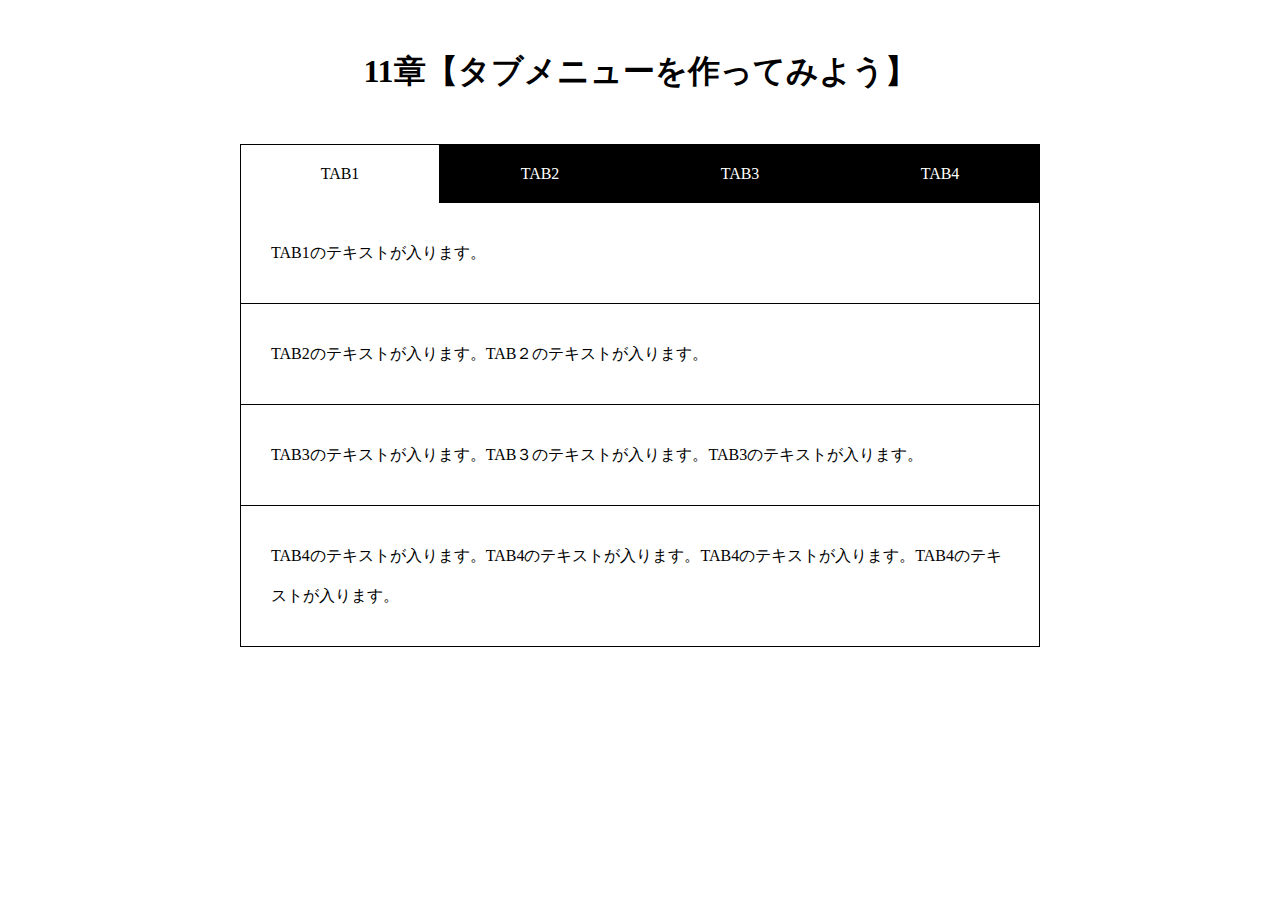
<file: DMC/javascript/Tabbar-Lesson/index.html>
<!DOCTYPE html>
  <html lang="ja">
  <head>
    <meta charset="utf8">
    <meta http-equiv="X-UA-Compatible" content="IE=edge">
    <title>11章【タブメニューを作ってみよう】</title>
    <meta name="viewport" content="width=device-width">
    <link rel="stylesheet" href="css/style.css" media="all">
  </head>
  <body>
    <h1>11章【タブメニューを作ってみよう】</h1>
 
    <div class="wrap">
      <ul id="tab-menu" class="clearfix">
        <li><a href="#tab1" class="active">TAB1</a></li>
        <li><a href="#tab2" class="">TAB2</a></li>
        <li><a href="#tab3" class="">TAB3</a></li>
        <li><a href="#tab4" class="">TAB4</a></li>
      </ul>
 
      <div id="tab-contents" class="clearfix">
        <div id="tab1" class="tab">
          <p>TAB1のテキストが入ります。</p>
        </div>
 
        <div id="tab2" class="tab">
          <p>TAB2のテキストが入ります。TAB２のテキストが入ります。</p>
        </div>
 
        <div id="tab3" class="tab">
          <p>TAB3のテキストが入ります。TAB３のテキストが入ります。TAB3のテキストが入ります。</p>
        </div>
 
        <div id="tab4" class="tab">
          <p>TAB4のテキストが入ります。TAB4のテキストが入ります。TAB4のテキストが入ります。TAB4のテキストが入ります。</p>
        </div>
      </div>
    </div>
	<script type="text/javascript" src="js/jquery.min.js"></script>
	<script type="text/javascript" src="js/script.js"></script>
  </body>
  </html>
</file>
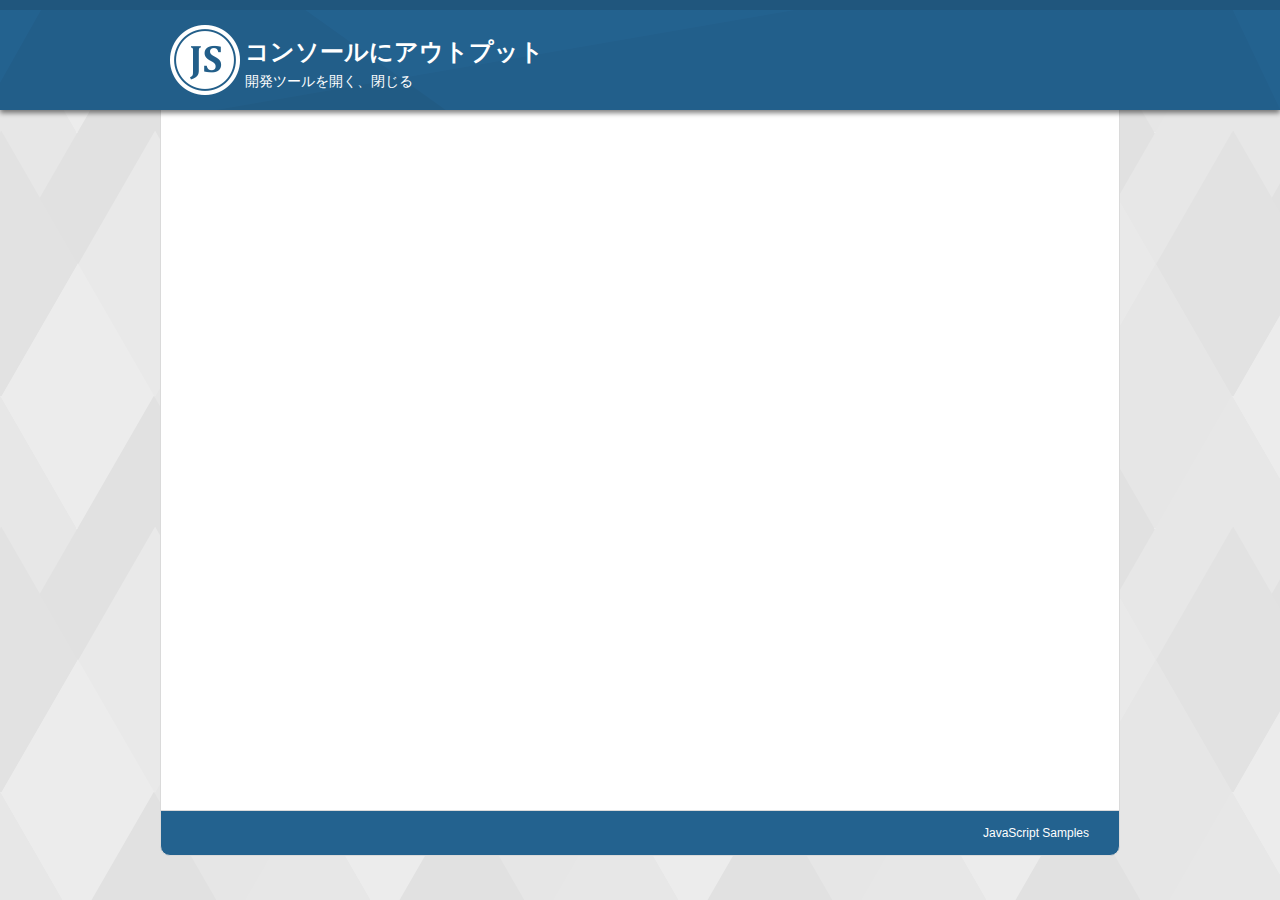
<file: javascript/Learning/2-01_console/step1/index.html>
<!doctype html>
<html>
<head>
<meta charset="UTF-8">
<meta name="viewport" content="width=device-width,initial-scale=1">
<meta http-equiv="x-ua-compatible" content="IE=edge">
<title>2-01_console</title>
<link href="../../_common/css/style.css" rel="stylesheet" type="text/css">
</head>
<body>
<header>
<div class="header-contents">
<h1>コンソールにアウトプット</h1>
<h2>開発ツールを開く、閉じる</h2>
</div><!-- /.header-contents -->
</header>
<div class="main-wrapper">
<section>
	
</section>
</div><!-- /.main-wrapper -->
<footer>JavaScript Samples</footer>
</body>
</html>
</file>
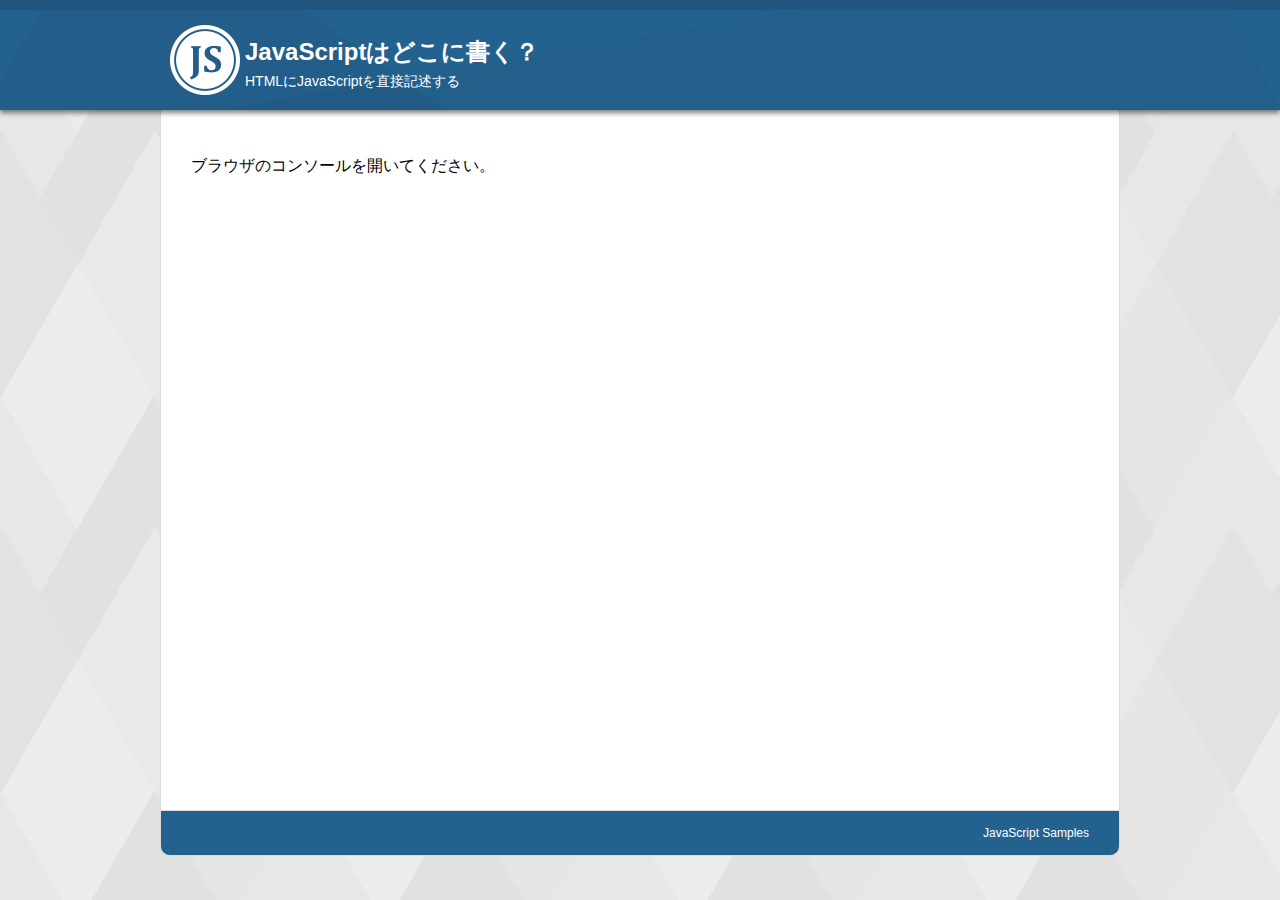
<file: javascript/Learning/2-02_tag/step1/index.html>
<!doctype html>
<html>
<head>
<meta charset="UTF-8">
<meta name="viewport" content="width=device-width,initial-scale=1">
<meta http-equiv="x-ua-compatible" content="IE=edge">
<title>2-02_tag</title>
<link href="../../_common/css/style.css" rel="stylesheet" type="text/css">
</head>
<body>
<header>
<div class="header-contents">
<h1>JavaScriptはどこに書く？</h1>
<h2>HTMLにJavaScriptを直接記述する</h2>
</div><!-- /.header-contents -->
</header>
<div class="main-wrapper">
<section>
	<p>ブラウザのコンソールを開いてください。</p>
</section>
</div><!-- /.main-wrapper -->
<footer>JavaScript Samples</footer>
<script>
console.log('よく柿食う客だ');
</script>
</body>
</html>
</file>
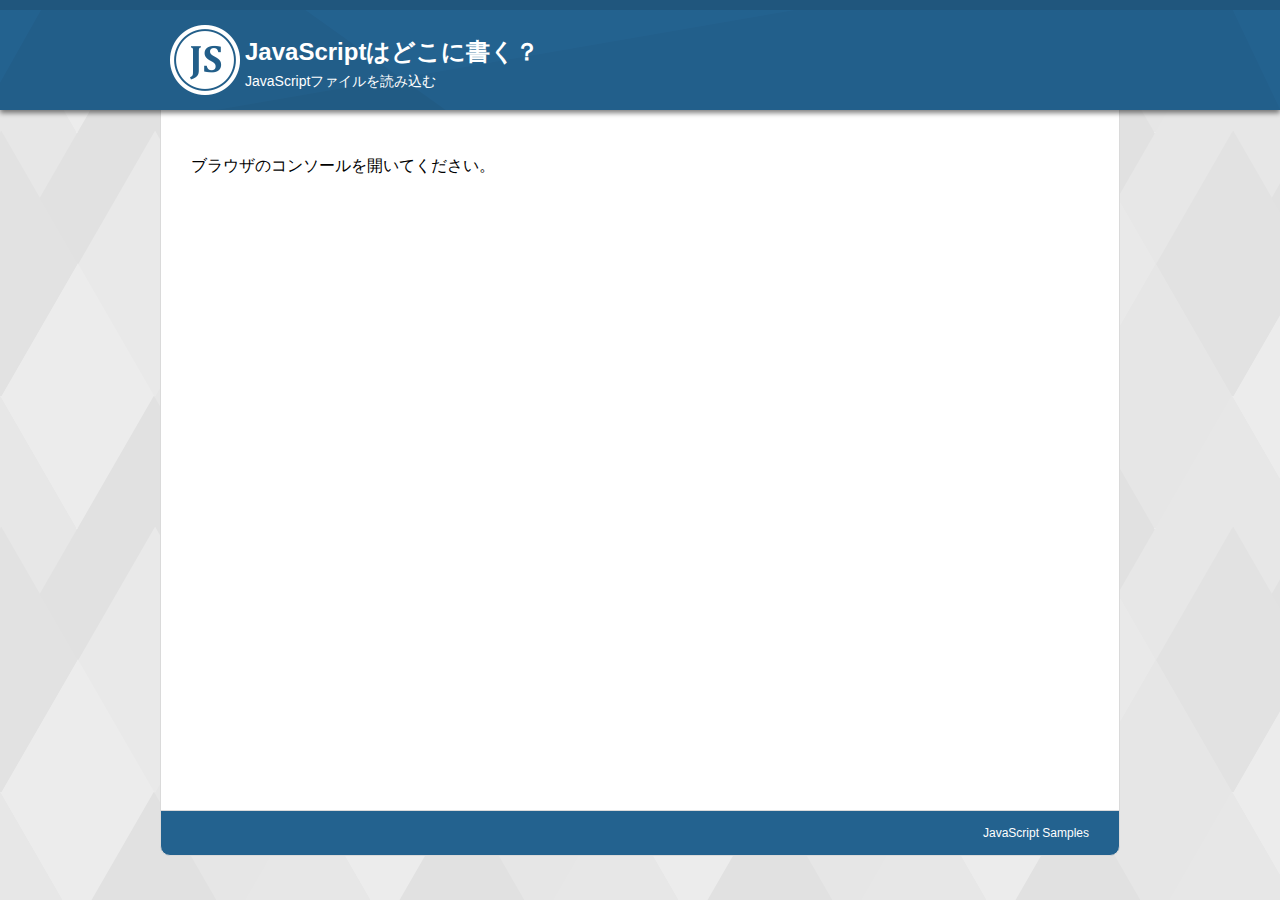
<file: javascript/Learning/2-02_tag/step2/index.html>
<!doctype html>
<html>
<head>
<meta charset="UTF-8">
<meta name="viewport" content="width=device-width,initial-scale=1">
<meta http-equiv="x-ua-compatible" content="IE=edge">
<title>2-02_tag</title>
<link href="../../_common/css/style.css" rel="stylesheet" type="text/css">
</head>
<body>
<header>
<div class="header-contents">
<h1>JavaScriptはどこに書く？</h1>
<h2>JavaScriptファイルを読み込む</h2>
</div><!-- /.header-contents -->
</header>
<div class="main-wrapper">
<section>
	<p>ブラウザのコンソールを開いてください。</p>
</section>
</div><!-- /.main-wrapper -->
<footer>JavaScript Samples</footer>
<script src="script.js"></script>
<script>
console.log('よく柿食う客だ');
</script>
</body>
</html>
</file>
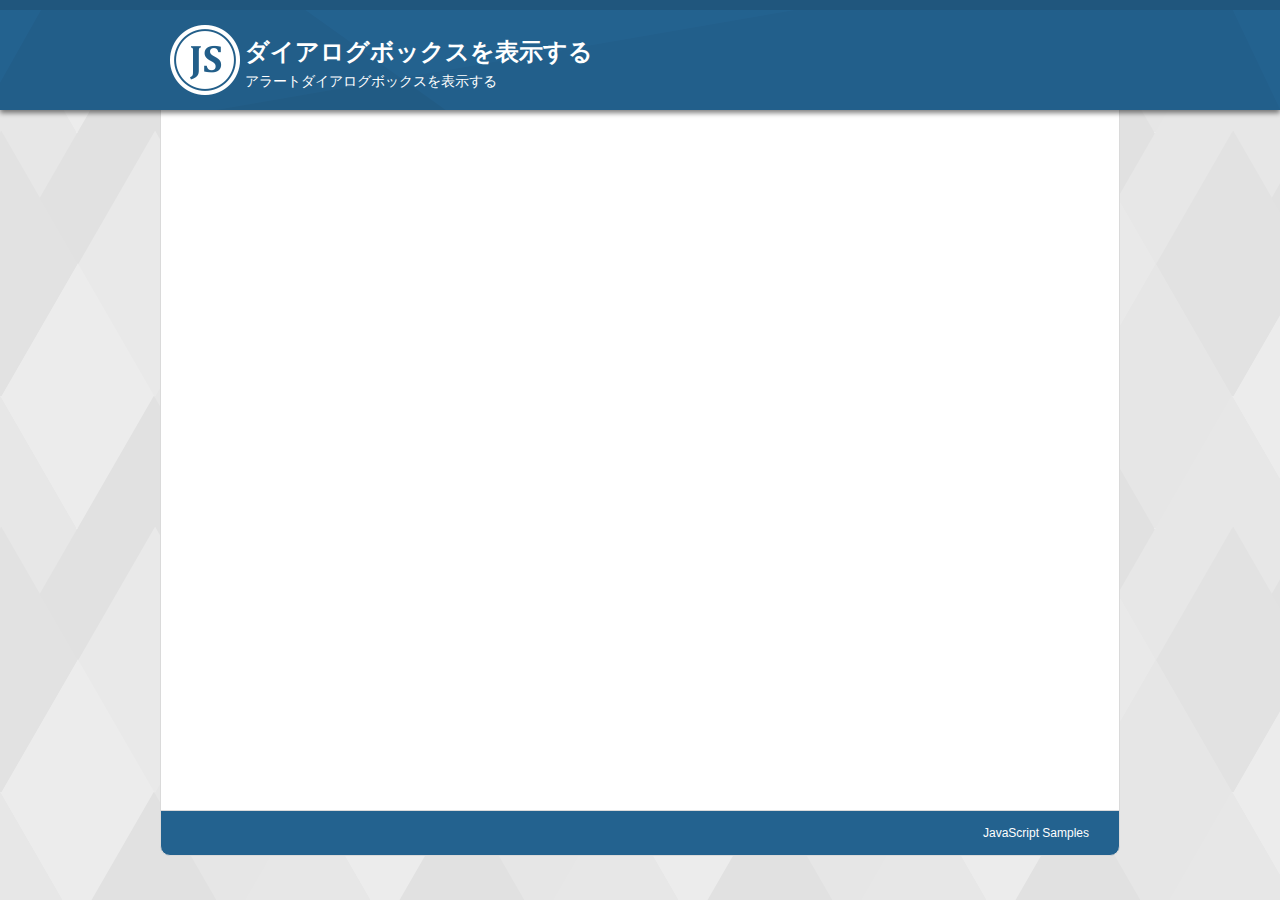
<file: javascript/Learning/2-03_alert/step1/index.html>
<!doctype html>
<html>
<head>
<meta charset="UTF-8">
<meta name="viewport" content="width=device-width,initial-scale=1">
<meta http-equiv="x-ua-compatible" content="IE=edge">
<title>2-03_alert</title>
<link href="../../_common/css/style.css" rel="stylesheet" type="text/css">
</head>
<body>
<header>
<div class="header-contents">
<h1>ダイアログボックスを表示する</h1>
<h2>アラートダイアログボックスを表示する</h2>
</div><!-- /.header-contents -->
</header>
<div class="main-wrapper">
<section>

</section>
</div><!-- /.main-wrapper -->
<footer>JavaScript Samples</footer>
<script>
window.alert('アプリ連携が完了しました。');
</script>
</body>
</html>
</file>
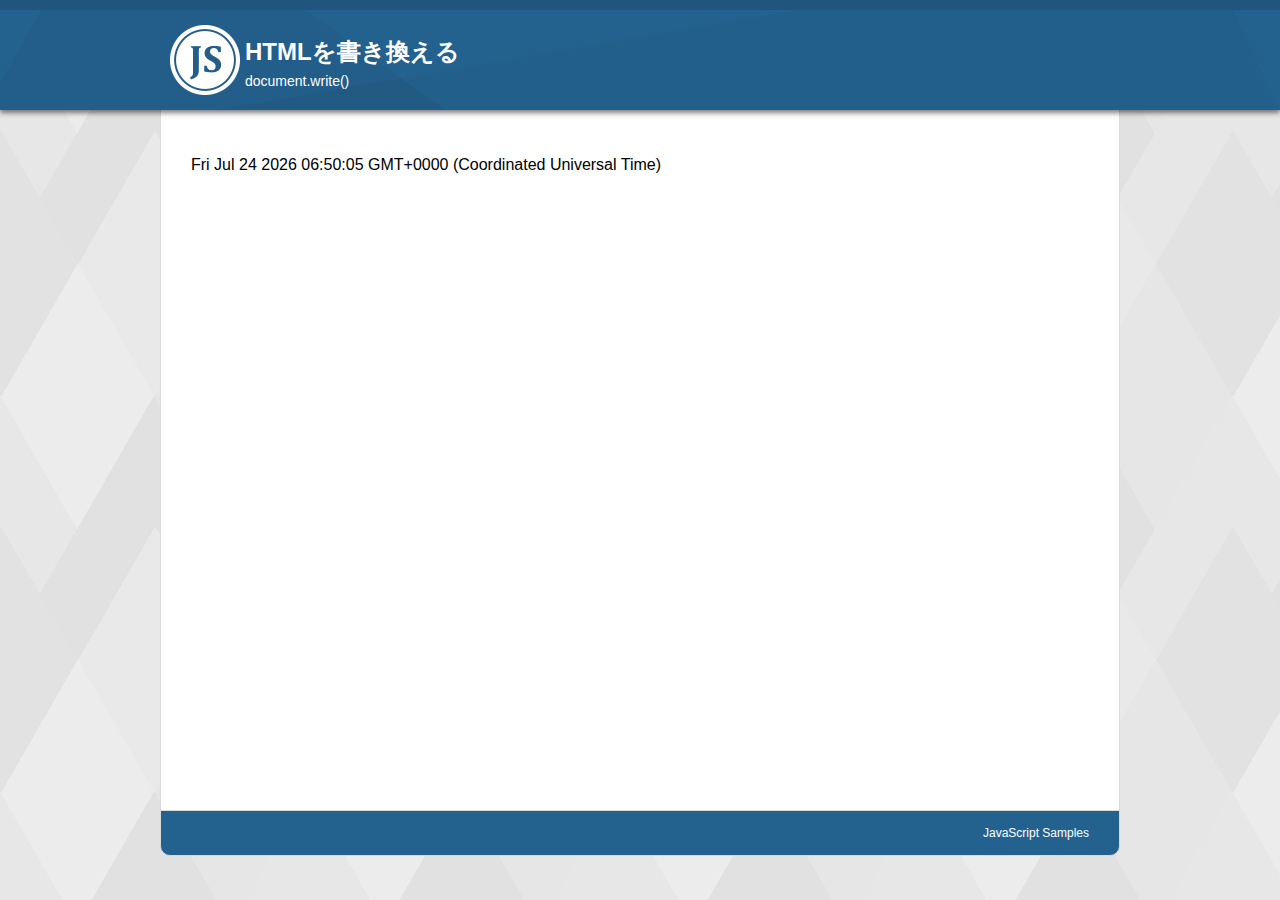
<file: javascript/Learning/2-04_html/extra/index.html>
<!doctype html>
<html>
<head>
<meta charset="UTF-8">
<meta name="viewport" content="width=device-width,initial-scale=1">
<meta http-equiv="x-ua-compatible" content="IE=edge">
<title>2-04_html</title>
<link href="../../_common/css/style.css" rel="stylesheet" type="text/css">
</head>
<body>
<header>
<div class="header-contents">
<h1>HTMLを書き換える</h1>
<h2>document.write()</h2>
</div><!-- /.header-contents -->
</header>
<div class="main-wrapper">
<section>
	<p id="choice">
		<script>
		document.write(new Date());
		</script>
	</p>
</section>
</div><!-- /.main-wrapper -->
<footer>JavaScript Samples</footer>
</body>
</html>
</file>
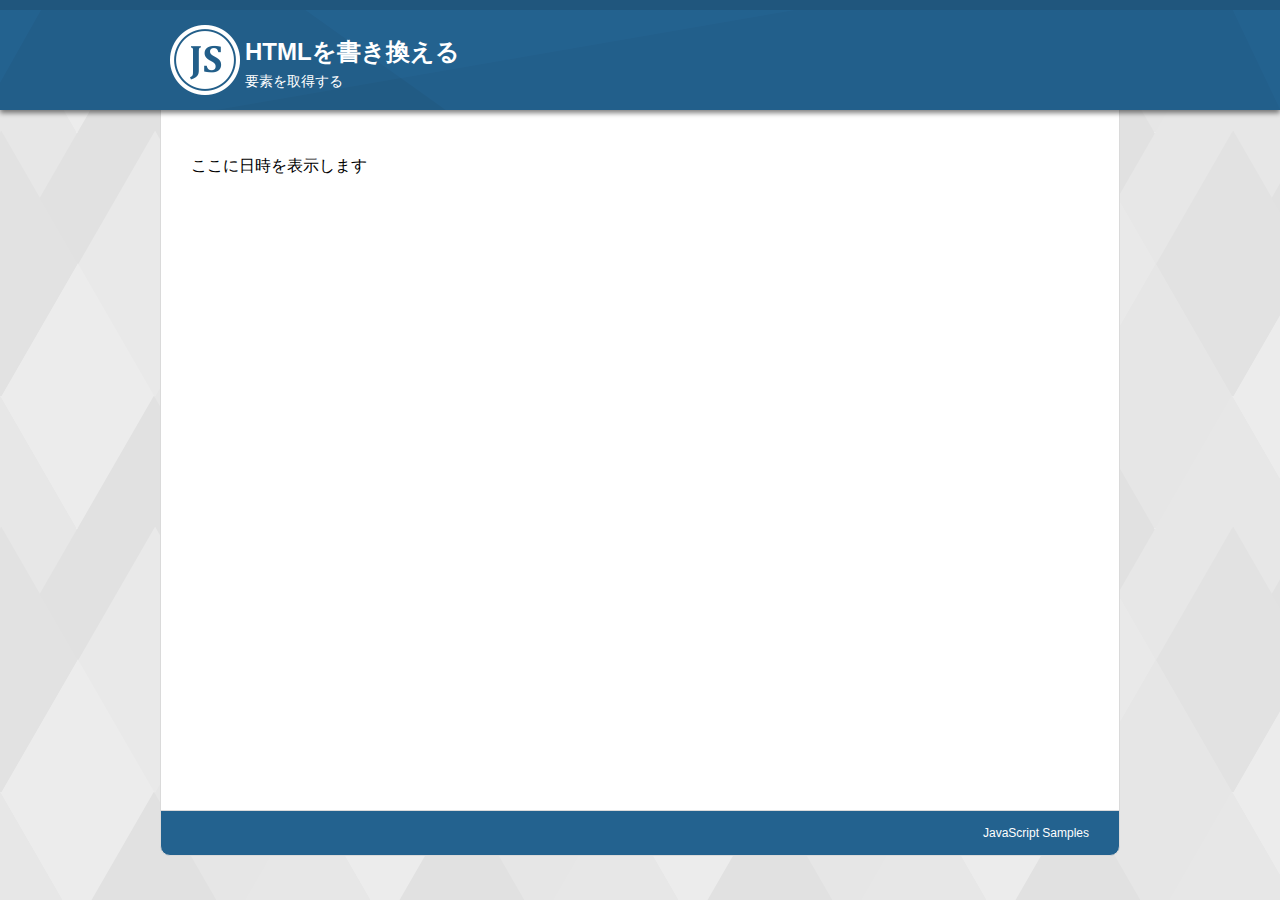
<file: javascript/Learning/2-04_html/step1/index.html>
<!doctype html>
<html>
<head>
<meta charset="UTF-8">
<meta name="viewport" content="width=device-width,initial-scale=1">
<meta http-equiv="x-ua-compatible" content="IE=edge">
<title>2-04_html</title>
<link href="../../_common/css/style.css" rel="stylesheet" type="text/css">
</head>
<body>
<header>
<div class="header-contents">
<h1>HTMLを書き換える</h1>
<h2>要素を取得する</h2>
</div><!-- /.header-contents -->
</header>
<div class="main-wrapper">
<section>
	<p id="choice">ここに日時を表示します</p>
</section>
</div><!-- /.main-wrapper -->
<footer>JavaScript Samples</footer>
<script>
console.log(document.getElementById('choice'));
</script>
</body>
</html>
</file>
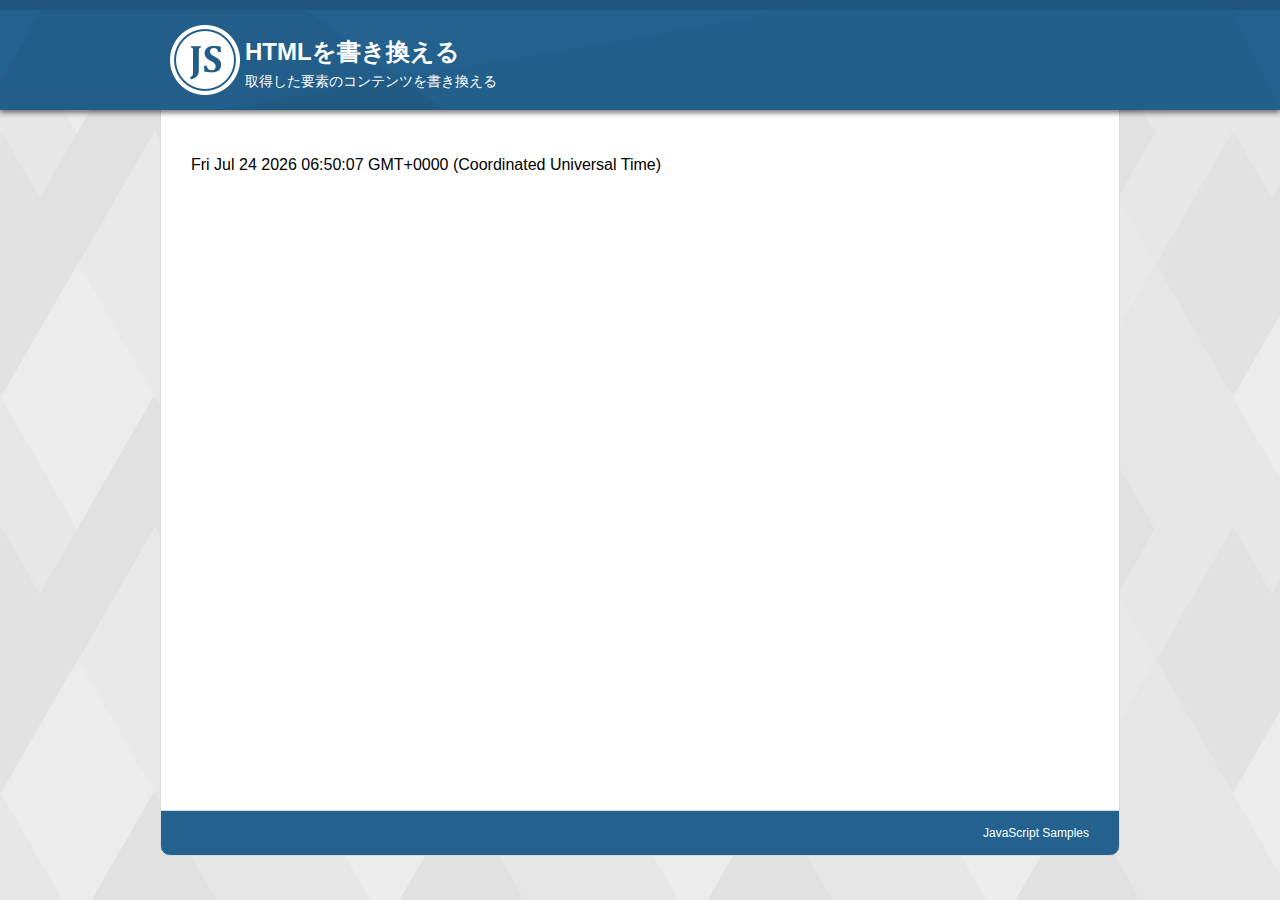
<file: javascript/Learning/2-04_html/step2/index.html>
<!doctype html>
<html>
<head>
<meta charset="UTF-8">
<meta name="viewport" content="width=device-width,initial-scale=1">
<meta http-equiv="x-ua-compatible" content="IE=edge">
<title>2-04_html</title>
<link href="../../_common/css/style.css" rel="stylesheet" type="text/css">
</head>
<body>
<header>
<div class="header-contents">
<h1>HTMLを書き換える</h1>
<h2>取得した要素のコンテンツを書き換える</h2>
</div><!-- /.header-contents -->
</header>
<div class="main-wrapper">
<section>
	<p id="choice">ここに日時を表示します</p>
</section>
</div><!-- /.main-wrapper -->
<footer>JavaScript Samples</footer>
<script>
document.getElementById('choice').textContent = new Date();
</script>
</body>
</html>
</file>
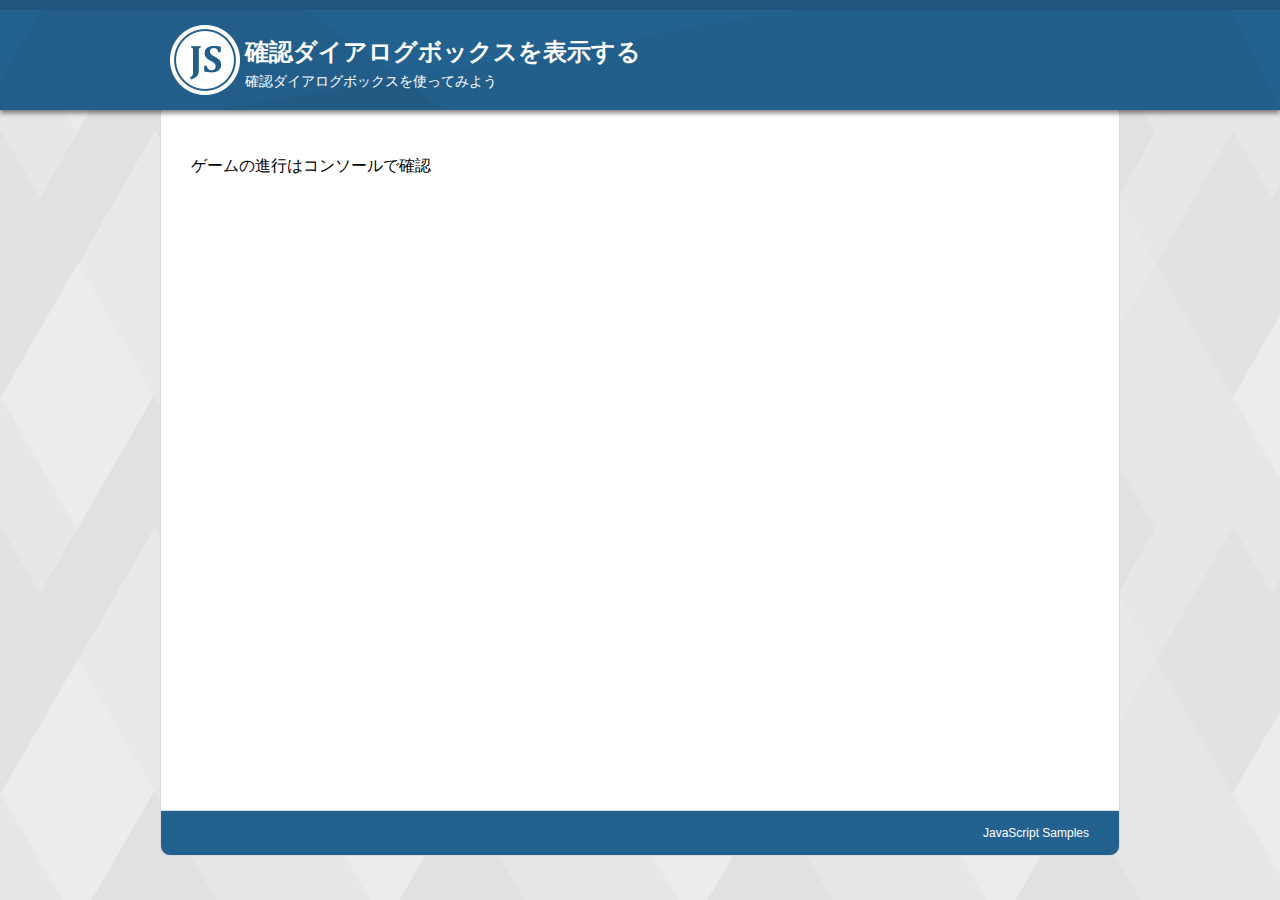
<file: javascript/Learning/3-01_if/step1/index.html>
<!doctype html>
<html>
<head>
<meta charset="UTF-8">
<meta name="viewport" content="width=device-width,initial-scale=1">
<meta http-equiv="x-ua-compatible" content="IE=edge">
<title>3-01_if</title>
<link href="../../_common/css/style.css" rel="stylesheet" type="text/css">
</head>
<body>
<header>
<div class="header-contents">
<h1>確認ダイアログボックスを表示する</h1>
<h2>確認ダイアログボックスを使ってみよう</h2>
</div><!-- /.header-contents -->
</header>
<div class="main-wrapper">
<section>
	<p>ゲームの進行はコンソールで確認</p>
</section>
</div><!-- /.main-wrapper -->
<footer>JavaScript Samples</footer>
<script>
console.log(window.confirm('ゲームスタート！準備はいい？'));
</script>
</body>
</html>
</file>
<file: DMC/javascript/Tabbar-Lesson/css/style.css>
@charset "UTF-8";
 
 
* {
  margin: 0;
  padding: 0;
  box-sizing: border-box;
}
 
h1{
  text-align: center;
  margin: 50px 0;
}
 
.wrap{
  width: 90%;
  max-width: 800px;
  margin: 0 auto;
}
 
.clearfix:after{
  content:"";
  clear: both;
  display: block;
}
 
#tab-menu li {
  float: left;
  list-style-type: none;
  width: 25%;
}
 
#tab-menu a {
  color: #fff;
  text-decoration: none;
  display: block;
  padding: 20px;
  text-align: center;
  background: #000;
  border: 1px solid #000;
  border-bottom: none;
}
 
#tab-menu .active {
  background: #fff;
  color: #000;
}
 
#tab-contents .tab {
  padding: 30px;
  background: #fff;
  border: 1px solid #000;
  border-top: none;
}
 
#tab-contents p{
  color:#000;
  line-height: 2.5;
}
</file>
<file: javascript/Learning/_common/css/style.css>
@charset "UTF-8";
/* CSS Document */
body{
	margin: 0;
	padding: 0;
	font-family: "ヒラギノ角ゴ ProN W3", "Hiragino Kaku Gothic ProN", "メイリオ", Meiryo, Osaka, "ＭＳ Ｐゴシック", "MS PGothic", sans-serif;
	background-image: url(../images/body-bg.png);
}
html, body {
	height: 100%;
}
header{
	width: 100%;
	background-color: #23628f;
	background-image: url(../images/header-bg.png);
	background-position: 50% 50%;
	border-top: #20567d 10px solid;
	box-shadow: 0px 3px 5px 0px rgba(0, 0, 0, 0.5);
	position: relative;
	z-index: 10;
}
.header-contents{
	box-sizing:border-box;
	max-width: 960px;
	margin: 0 auto;
	min-height: 100px;
	background-image: url(../images/header-logo.png);
	background-repeat: no-repeat;
	background-position: 10px 50%;
}
.header-contents h1,
.header-contents h2{
	margin: 0;
	color: #fff;
	line-height: 1;
}
.header-contents h1{
	padding: 30px 0 10px 85px;
	font-size: 24px;
}
.header-contents h2{
	padding: 0 0 0 85px;
	font-size: 14px;
	font-weight: normal;
}
.main-wrapper{
	position: relative;
	box-sizing:border-box;
	max-width: 960px;
	margin: 0 auto;
	padding:30px 30px;
	background-color: #fff;
	border-left: #dadada 1px solid;
	border-right: #dadada 1px solid;
	min-height: 80%;
	min-height: calc(100% - 200px);
}
footer{
	box-sizing:border-box;
	max-width: 960px;
	margin: 0 auto 10px auto;
	padding:15px 30px;
	background-color: #23628f;
	border: #dadada 1px solid;
	border-radius: 0 0 10px 10px;
	color: #fff;
	font-size: 12px;
	text-align: right;
}
a{
	color: #5e78c1;
	text-decoration: none;
}
a:hover{
	color: #b04188;
	text-decoration: underline;
}

@media (max-width: 600px){
	header{
		background-position: 32% 50%;
		border-top: #20567d 5px solid;
	}
	.header-contents{
		min-height: 60px;
		background-size: 40px 40px;
		background-position: 10px 50%;
	}
	.header-contents h1{
		padding: 15px 0 5px 55px;
		font-size: 16px;
	}
	.header-contents h2{
		padding: 0 0 0 55px;
		font-size: 12px;
	}
}
</file>
